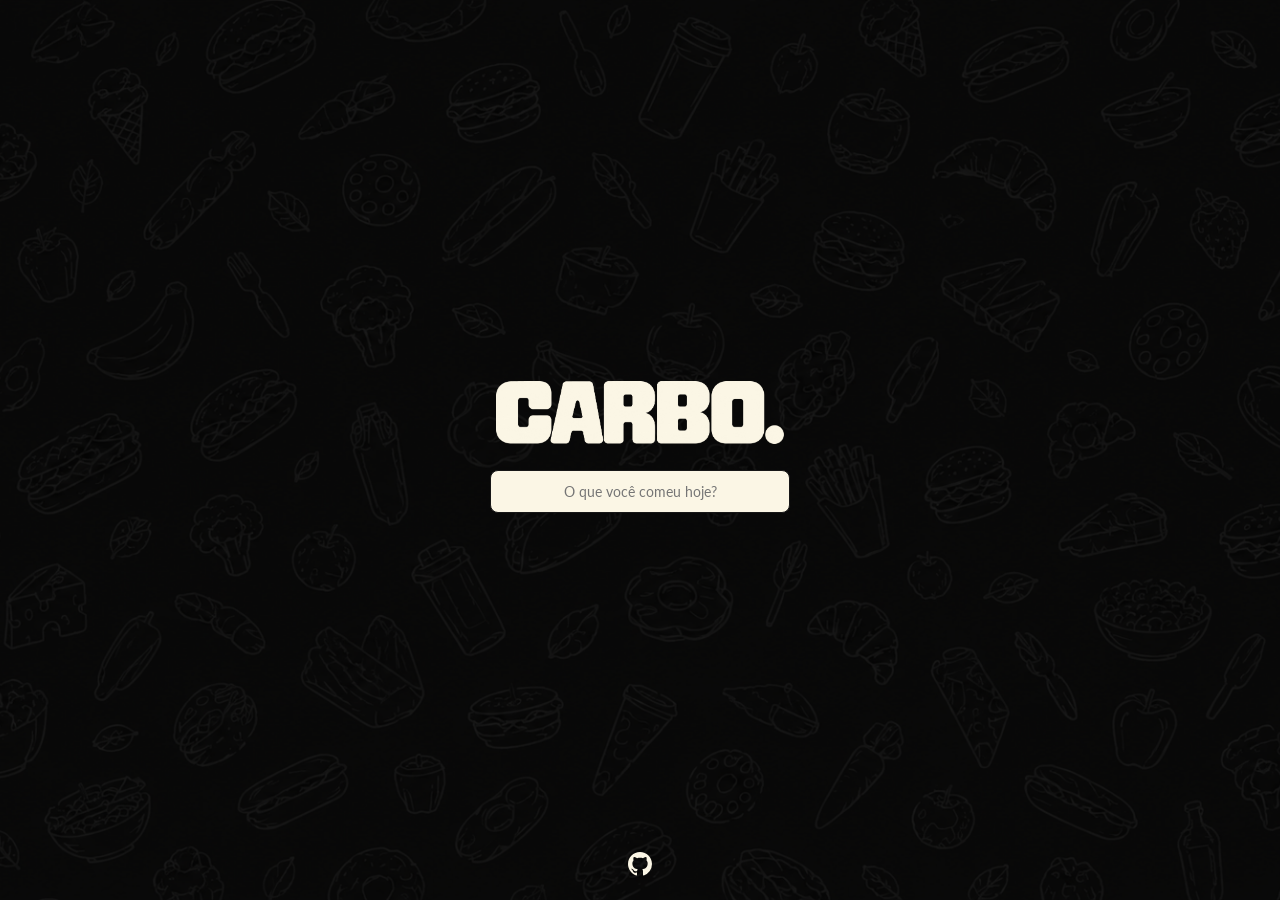
<file: index.html>
<!doctype html>
<html lang="pt-br">
  <head>
    <meta charset="UTF-8" />
    <meta name="viewport" content="width=device-width, initial-scale=1.0" />
    <title>Carbo</title>
    <link rel="preconnect" href="https://fonts.googleapis.com" />
    <link rel="preconnect" href="https://fonts.gstatic.com" crossorigin />
    <link
      href="https://fonts.googleapis.com/css2?family=Lato:wght@400;700&display=swap"
      rel="stylesheet"
    />
    <link rel="stylesheet" href="style.css" />
  </head>
  <body>
    <header>
      <a href="index.html">
        <img src="img/carbo-logo.png" alt="Logo da Carbo" />
      </a>
      <div class="campo-busca">
        <input
          type="text"
          id="busca"
          placeholder="O que você comeu hoje?"
          autocomplete="off"
        />
        <ul id="sugestoes"></ul>
      </div>
      <ul id="selecionados"></ul>
    </header>
    <footer>
      <a
        href="https://github.com/gabx2"
        target="_blank"
        rel="noopener noreferrer"
        aria-label="GitHub"
      >
        <svg viewBox="0 0 16 16" aria-hidden="true">
          <path
            d="M8 0C3.58 0 0 3.58 0 8c0 3.54 2.29 6.53 5.47 7.59.4.07.55-.17.55-.38 0-.19-.01-.82-.01-1.49-2.01.37-2.53-.49-2.69-.94-.09-.23-.48-.94-.82-1.13-.28-.15-.68-.52-.01-.53.63-.01 1.08.58 1.23.82.72 1.21 1.87.87 2.33.66.07-.52.28-.87.51-1.07-1.78-.2-3.64-.89-3.64-3.95 0-.87.31-1.59.82-2.15-.08-.2-.36-1.02.08-2.12 0 0 .67-.21 2.2.82.64-.18 1.32-.27 2-.27.68 0 1.36.09 2 .27 1.53-1.04 2.2-.82 2.2-.82.44 1.1.16 1.92.08 2.12.51.56.82 1.27.82 2.15 0 3.07-1.87 3.75-3.65 3.95.29.25.54.73.54 1.48 0 1.07-.01 1.93-.01 2.2 0 .21.15.46.55.38A8.013 8.013 0 0016 8c0-4.42-3.58-8-8-8z"
          />
        </svg>
      </a>
    </footer>
    <script src="./alimentos.js"></script>
    <script src="./script.js"></script>
  </body>
</html>
</file>
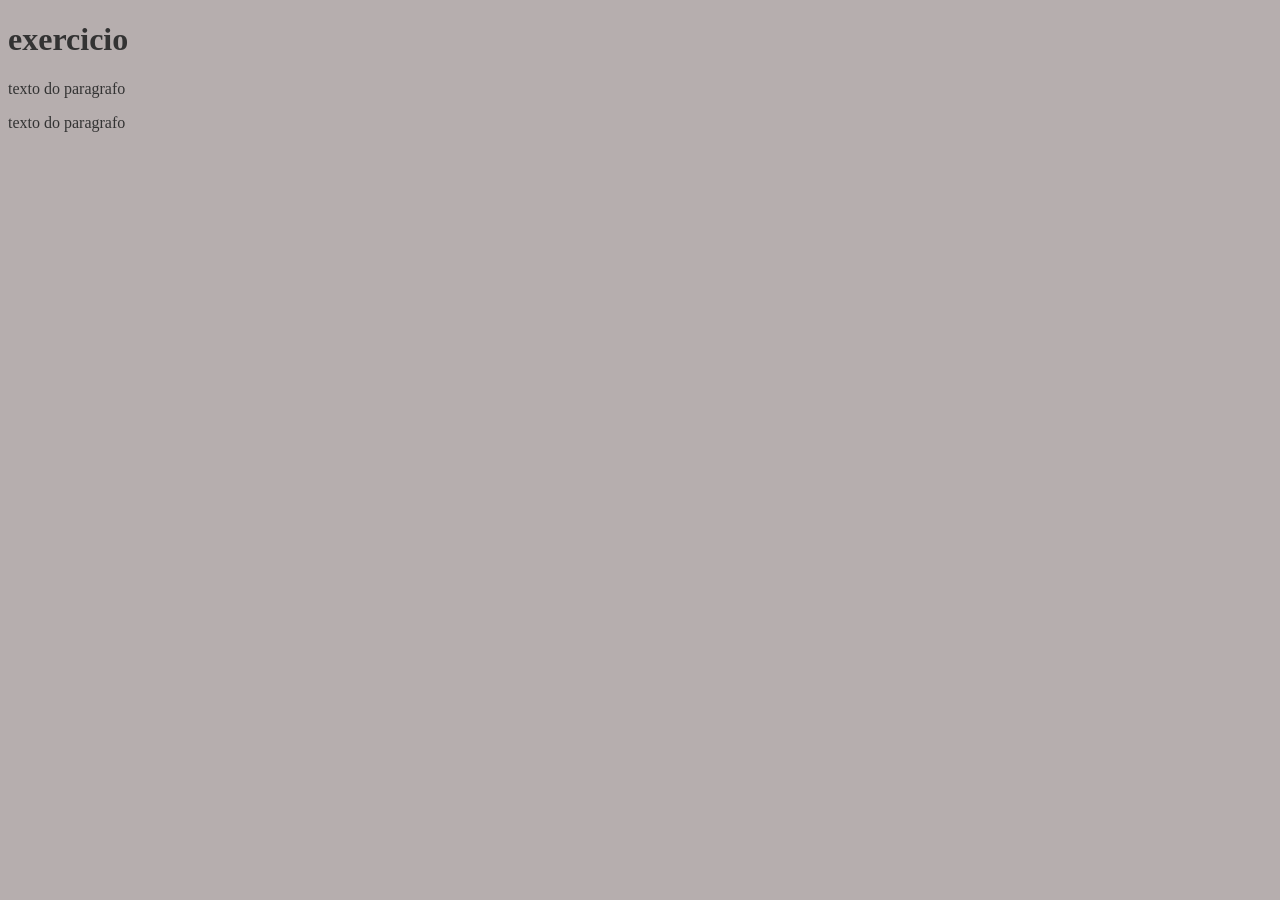
<file: aulas/aula09/ex005.html>
<!doctype html>
<html lang="en">
  <head>
    <meta charset="UTF-8" />
    <meta name="viewport" content="width=device-width, initial-scale=1.0" />
    <title>Document</title>
    <style>
      body {
        background-color: #b6aeae;
        color: #333;
      }
    </style>
  </head>
  <body>
    <h1>exercicio</h1>
    <p>texto do paragrafo</p>
    <div id="area" onclick="clicar()">texto do paragrafo</div>
    <script>
      function clicar() {
        var a = window.document.getElementById("area")
        a.innerHTML = "clicou"
      }
    </script>
  </body>
</html>
</file>
<file: style.css>
* {
  box-sizing: border-box;
}

body {
  background-color: #171717;
  margin: 0;
  min-height: 100vh;
  display: flex;
  justify-content: center; /* centraliza na horizontal */
  align-items: center; /* centraliza na vertical */
  background: url(./img/back.png) no-repeat center center/cover;
}

header {
  text-align: center;
  padding: 10px;
}

header img {
  display: block;
  margin: auto;
  width: 300px;
  max-width: 100%;
  height: auto;
  margin-bottom: 20px;
}

#busca {
  font-family: "Lato", sans-serif;
  width: 100%;
  background-color: #fbf6e5;
  color: #171717;
  max-width: 300px;
  padding: 12px 16px;
  font-size: 14px;
  border: 1px solid #171717;
  border-radius: 8px;
  outline-color: #171717;
  text-align: center;
}

.campo-busca {
  position: relative;
}

#sugestoes {
  position: absolute;
  top: calc(100% + 4px);
  left: 0;
  right: 0;
  margin: 0;
  padding: 4px 0;
  list-style: none;
  background-color: #fbf6e5;
  color: #171717;
  border: 1px solid #171717;
  border-radius: 8px;
  font-family: "Lato", sans-serif;
  font-size: 14px;
  text-align: center;
  max-height: 240px;
  overflow-y: auto;
}

#sugestoes:empty {
  display: none;
}

#sugestoes li {
  padding: 8px 16px;
  cursor: pointer;
}

#sugestoes li:hover {
  background-color: #f3ecd4;
}

footer {
  position: fixed;
  bottom: 16px;
  left: 50%;
  transform: translateX(-50%);
}

footer a {
  display: block;
  color: #fbf6e5;
  padding: 8px;
  border-radius: 50%;
  transition: background-color 0.2s;
}

footer a:hover,
footer a:focus-visible {
  background-color: rgba(251, 246, 229, 0.15);
}

footer svg {
  display: block;
  width: 24px;
  height: 24px;
  fill: currentColor;
}

h1 {
  border: 3px solid black;
}
p {
  color: #fbf6e5;
}

#selecionados {
  max-width: 300px;
  margin: 12px auto 0;
  padding: 0;
  list-style: none;
  font-family: "Lato", sans-serif;
  font-size: 14px;
}

#selecionados li {
  display: flex;
  justify-content: space-between;
  align-items: center;
  margin: 0;
  margin-bottom: 8px;
  padding: 8px 16px;
  background-color: #fbf6e5;
  color: #171717;
  border: 1px solid #171717;
  border-radius: 8px;
}

#selecionados button {
  background: none;
  margin: 0;
  border: none;
  color: #171717;
  font-size: 18px;
  line-height: 1;
  cursor: pointer;
}
</file>
